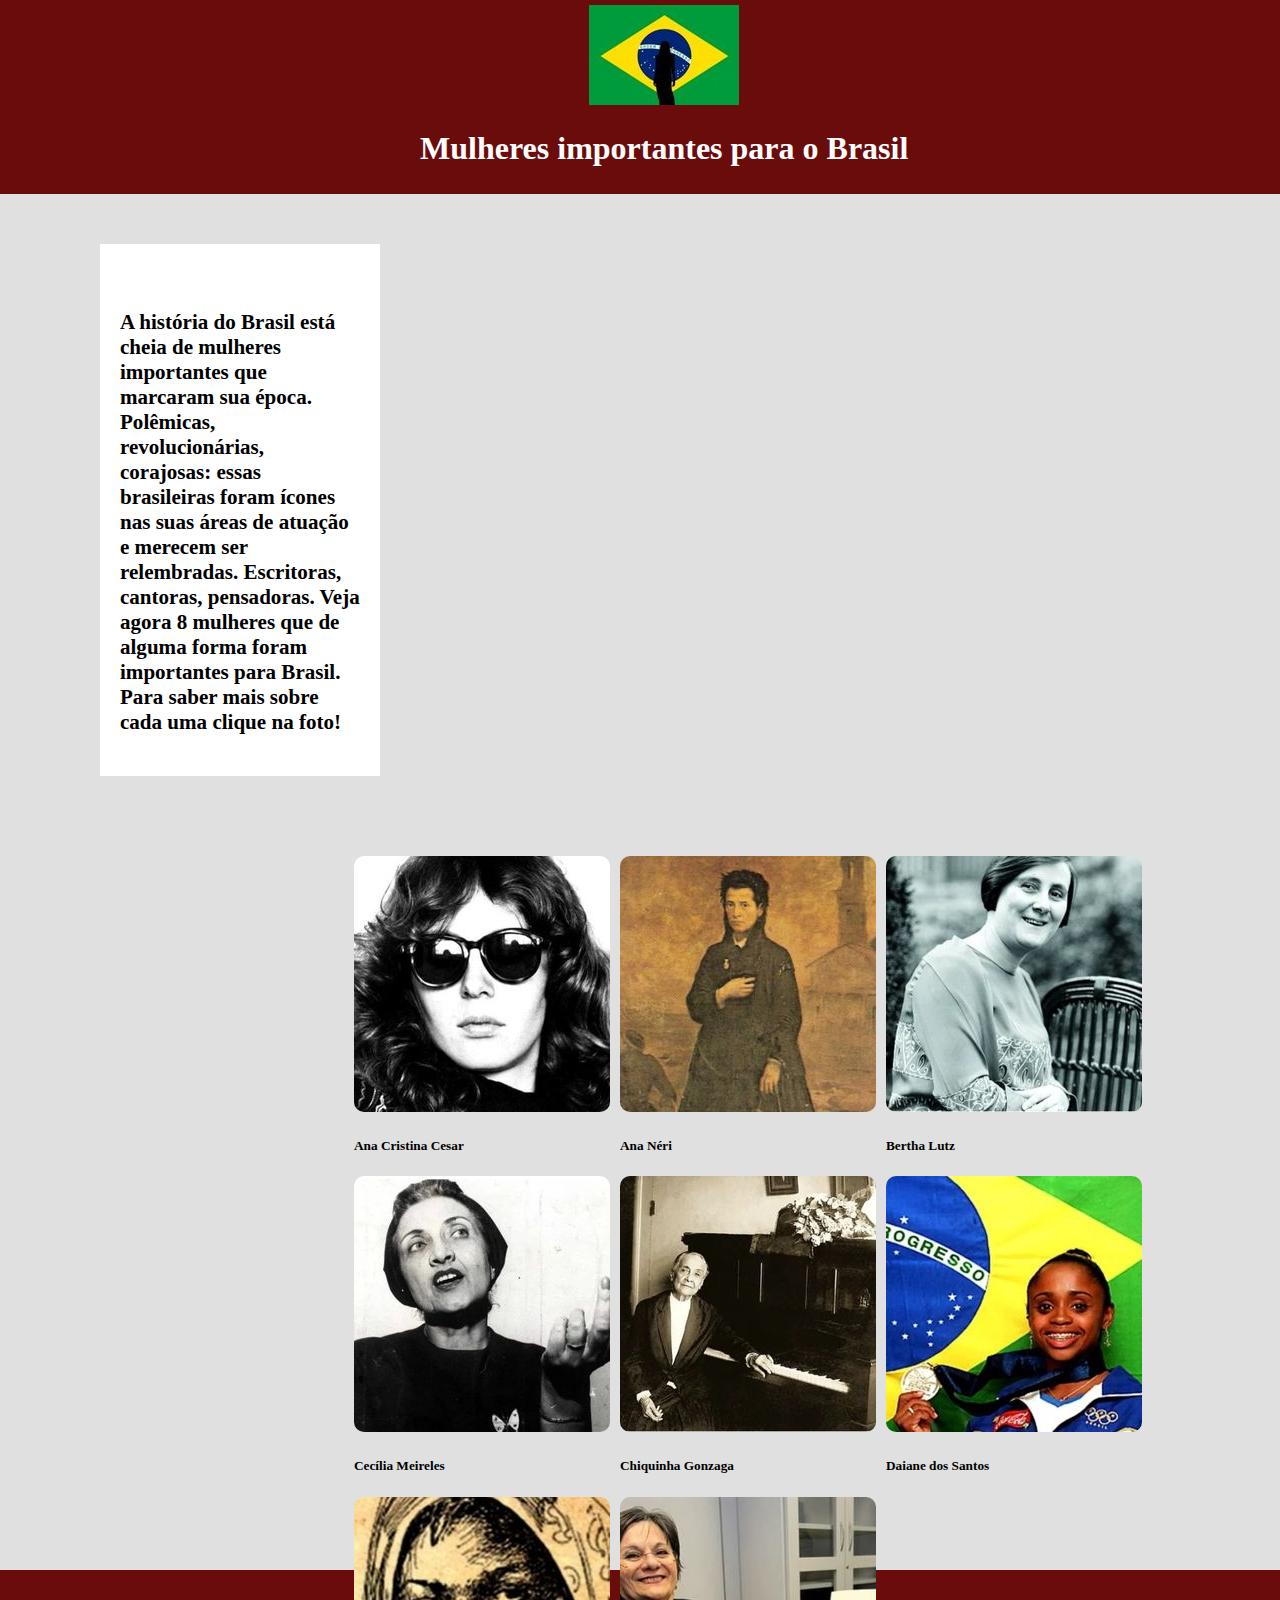
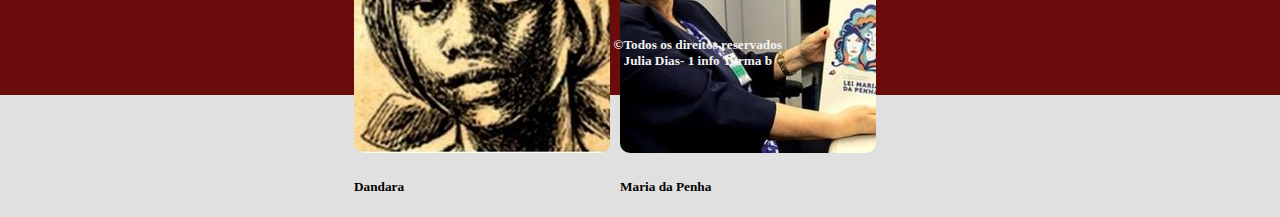
<file: index.html>
<!DOCTYPE html>
<html lang="pt-br">
<head>
    <meta charset="UTF-8">
    <meta http-equiv="X-UA-Compatible" content="IE=edge">
    <meta name="viewport" content="width=device-width, initial-scale=1.0">
    <link rel="stylesheet" href="CSS/estilo.css">
    <link rel="icon" href="Imagens/Design sem nome.jpg">
    <title>Que país é esse?</title>
   
</head>

<body>
   <div> 
    <header>
        <div> <img src="Imagens/Design sem nome.jpg" alt=""></div>
        <h1>Mulheres importantes para o Brasil</h1>
       
    </header>
   <div>
    <div id="texto"><h3><br> A história do Brasil está cheia de mulheres importantes que marcaram sua época. Polêmicas, revolucionárias, corajosas: essas brasileiras foram ícones nas suas áreas de atuação e merecem ser relembradas.

         Escritoras, cantoras, pensadoras. Veja agora 8 mulheres que de alguma forma foram importantes para Brasil. Para saber mais sobre cada uma clique na foto!</h3></div>
   <main class="conteiner">
     
        <div>
            <a href="ana.html"><img src="Imagens/mulher.jpg" alt="Mulher de óculos"></a>
             <h5> Ana Cristina Cesar</h5>
        </div>
        
        <div>
            <a href="ananeri.html"><img src="Imagens/mulher11.jpg" alt="mulher em pé"></a>  
              <h5> Ana Néri </h5>
          </div>
        
        
        <div>
            <a href="BerthaLutz.html"><img src="Imagens/mulher1.jpg" alt="mulher  sorrindo"></a>
        <h5>Bertha Lutz</h5>
        </div>
        
        <div>
           <a href="CeciliaMeireles.html"><img src="Imagens/mulher9.jpg" alt=" mulher pensativa"></a> 
            <h5> Cecília Meireles</h5>
        </div>
        
        <div>
            <a href="ChiquinhaGonzaga.html"><img src="Imagens/mulher3.jpg" alt="mulher sentada ao lado de um piano, instrumento musical de teclas">
            </a>
            <h5>Chiquinha Gonzaga</h5>
        </div>
        
        <div>
          <a href="DaianedosSantos.html"><img src="Imagens/mulher2.jpg" alt="mulher com uma medalha de ouro"></a>  
            <h5>Daiane dos Santos</h5>
        </div>
        
        <div>
          <a href="Dandara.html"><img src="Imagens/mulher4.jpg" alt="desenho de mulher"></a>  
            <h5>Dandara</h5>
        </div>
        
        <div>
            <a href="MariaDaPenha.html"> <img src="Imagens/mulher5.jpg" alt="mulher segurando um livro"></a>
             <h5>Maria da Penha</h5>
         </div>
        
       

          
     
        
   
</main>
   </div>
    

   

<div id="rodape">
    <h5>&copy;Todos os direitos reservados<br>
        Julia Dias- 1 info Turma b<br>
     
    </h5>
</div>


   
</body>
</html>
</body>
</file>
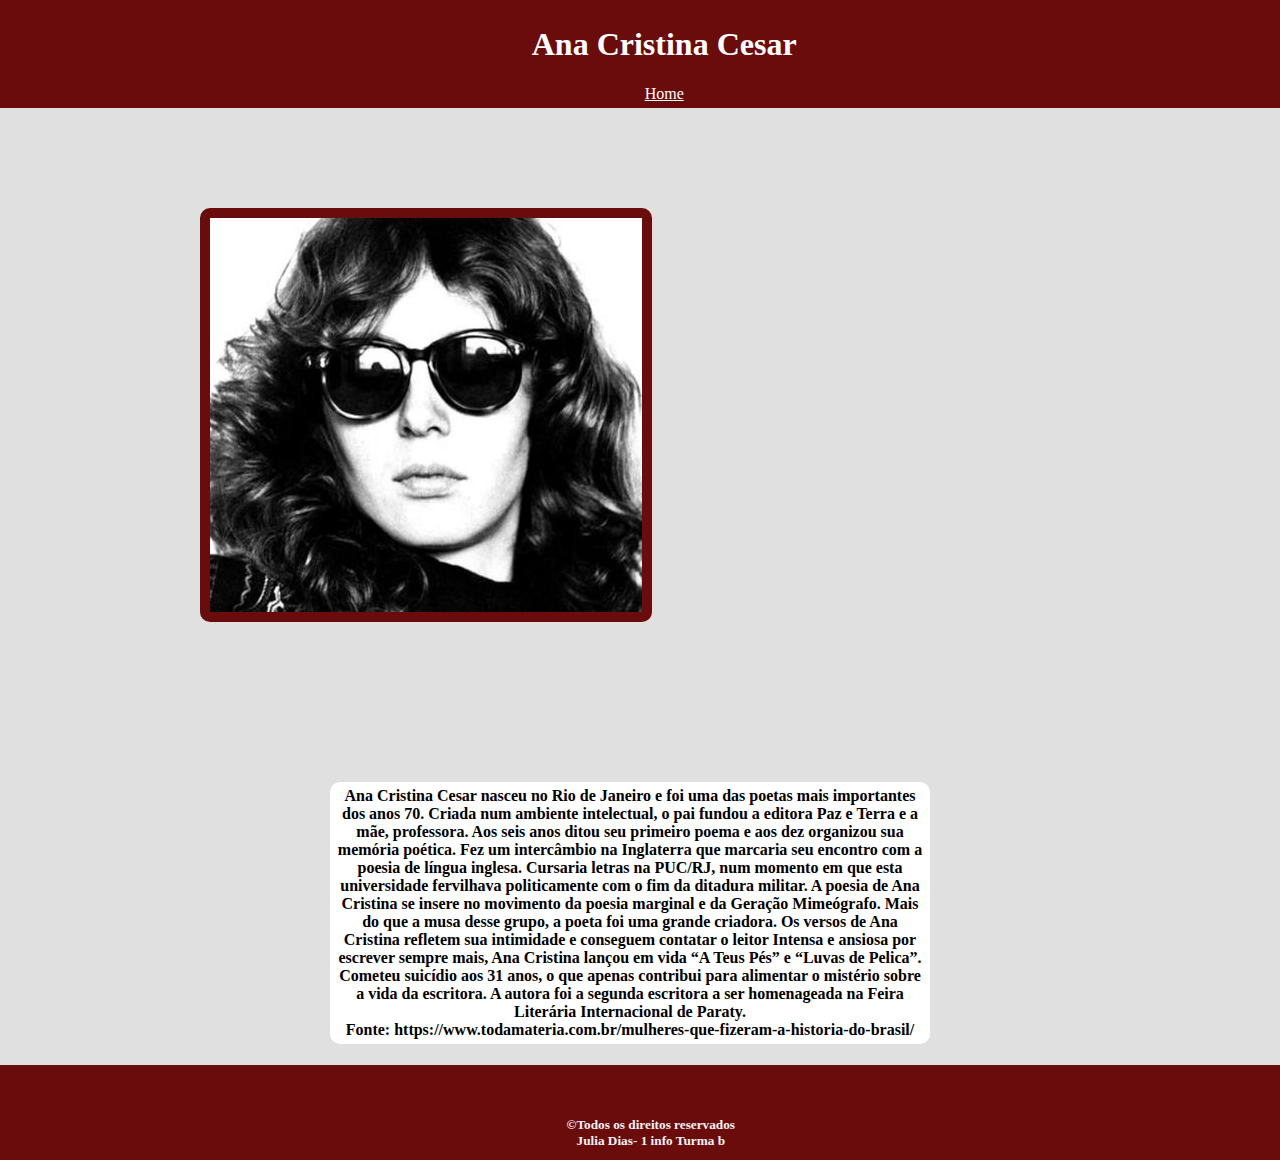
<file: ana.html>
<!DOCTYPE html>
<html lang="pt-br">
<head>
    <meta charset="UTF-8">
    <meta http-equiv="X-UA-Compatible" content="IE=edge">
    <meta name="viewport" content="width=device-width, initial-scale=1.0">
    <link rel="stylesheet" href="CSS/estilo.css">
    <link rel="icon" href="Imagens/Design sem nome.jpg">
    <title>Ana Cristina</title> 
</head>

<body>
    <header><h1>Ana Cristina Cesar</h1>
        <a href="index.html">Home</a>
    </header>
 
   <div id="imagens"> <img src="Imagens/Ana Cristina Cesar.jpg" alt="mulher  sorrindo"></div>
   <main>
    <div id="texto2"> <h4>Ana Cristina Cesar nasceu no Rio de Janeiro e foi uma das poetas mais importantes dos anos 70. Criada num ambiente intelectual, o pai fundou a editora Paz e Terra e a mãe, professora. Aos seis anos ditou seu primeiro poema e aos dez organizou sua memória poética.

        Fez um intercâmbio na Inglaterra que marcaria seu encontro com a poesia de língua inglesa. Cursaria letras na PUC/RJ, num momento em que esta universidade fervilhava politicamente com o fim da ditadura militar.
        
        A poesia de Ana Cristina se insere no movimento da poesia marginal e da Geração Mimeógrafo. Mais do que a musa desse grupo, a poeta foi uma grande criadora. Os versos de Ana Cristina refletem sua intimidade e conseguem contatar o leitor
        
        Intensa e ansiosa por escrever sempre mais, Ana Cristina lançou em vida “A Teus Pés” e “Luvas de Pelica”. Cometeu suicídio aos 31 anos, o que apenas contribui para alimentar o mistério sobre a vida da escritora.
        
        A autora foi a segunda escritora a ser homenageada na Feira Literária Internacional de Paraty.
       <br> Fonte: https://www.todamateria.com.br/mulheres-que-fizeram-a-historia-do-brasil/</h4></div>

</main>

<div id="rodape-secundário">

    <h5>&copy;Todos os direitos reservados<br>
        Julia Dias- 1 info Turma b<br> </h5> </di>
        
</body>
</html>
</file>
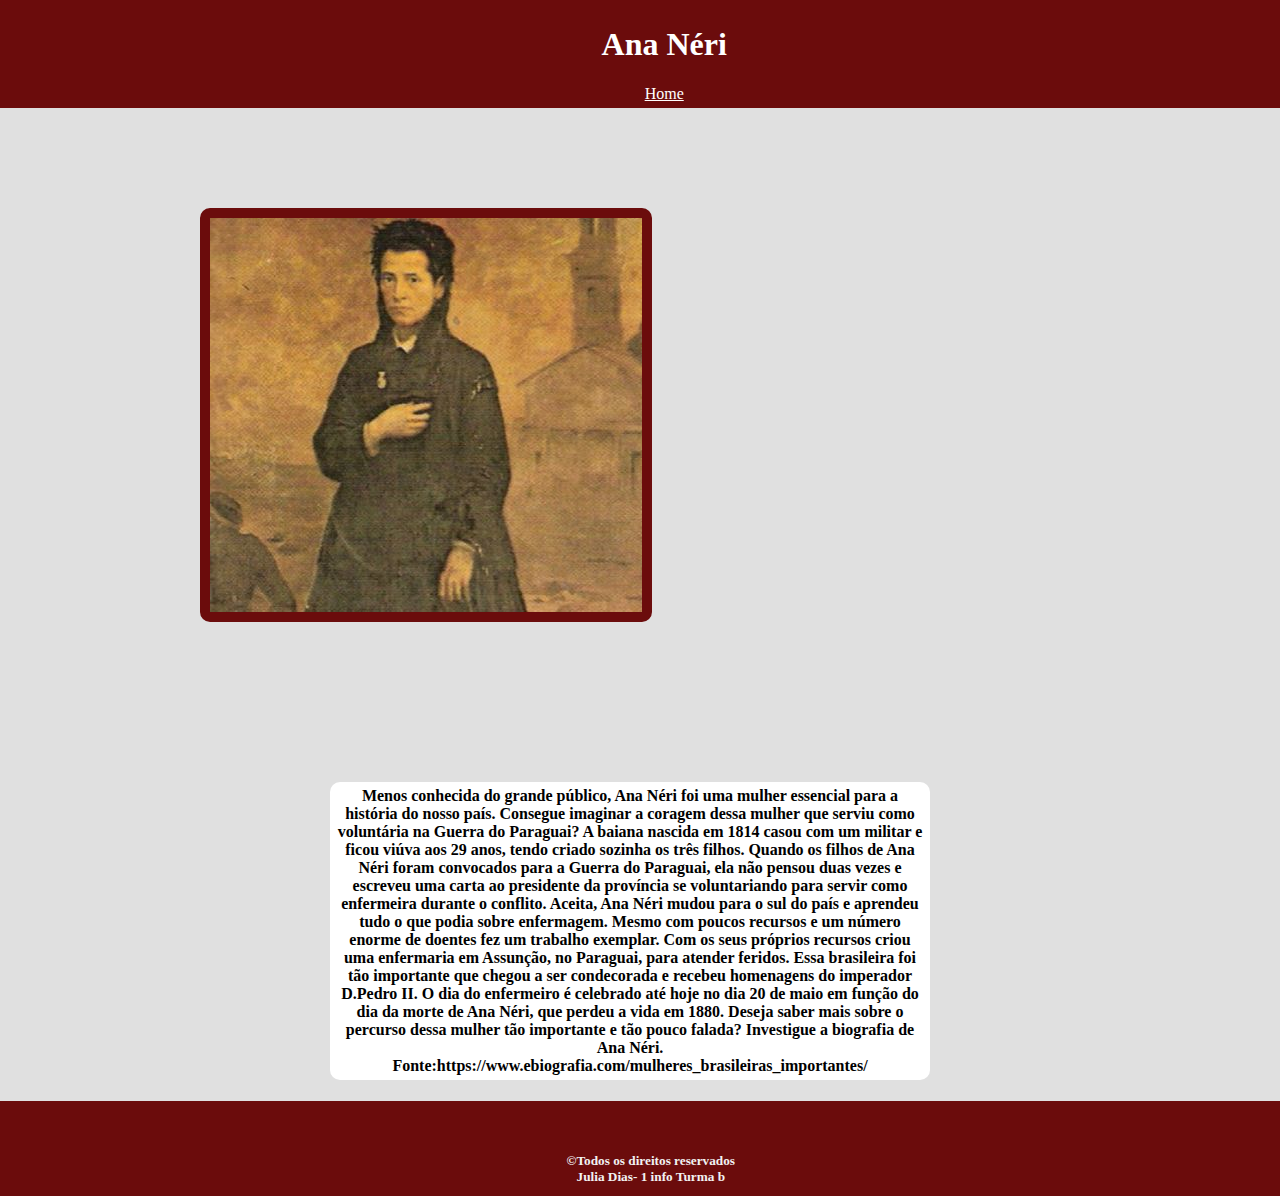
<file: ananeri.html>
<!DOCTYPE html>
<html lang="pt-br">
<head>
    <meta charset="UTF-8">
    <meta http-equiv="X-UA-Compatible" content="IE=edge">
    <meta name="viewport" content="width=device-width, initial-scale=1.0">
    <link rel="stylesheet" href="CSS/estilo.css">
<link rel="icon" href="Imagens/Design sem nome.jpg">
    <title> Ana Néri</title>
</head>
<body>
    <header><h1>Ana Néri </h1>
        <a href="index.html">Home</a>
    </header>
    
   <div id="imagens"> <img src="Imagens/ana neri.jpg" alt="mulher em pé"></div>
   <main>
    <div id="texto2"> <h4>Menos conhecida do grande público, Ana Néri foi uma mulher essencial para a história do nosso país. Consegue imaginar a coragem dessa mulher que serviu como voluntária na Guerra do Paraguai?

        A baiana nascida em 1814 casou com um militar e ficou viúva aos 29 anos, tendo criado sozinha os três filhos. Quando os filhos de Ana Néri foram convocados para a Guerra do Paraguai, ela não pensou duas vezes e escreveu uma carta ao presidente da província se voluntariando para servir como enfermeira durante o conflito. 
        
        Aceita, Ana Néri mudou para o sul do país e aprendeu tudo o que podia sobre enfermagem. Mesmo com poucos recursos e um número enorme de doentes fez um trabalho exemplar. Com os seus próprios recursos criou uma enfermaria em Assunção, no Paraguai, para atender feridos. 
        
        Essa brasileira foi tão importante que chegou a ser condecorada e recebeu homenagens do imperador D.Pedro II. O dia do enfermeiro é celebrado até hoje no dia 20 de maio em função do dia da morte de Ana Néri, que perdeu a vida em 1880. 
        
        Deseja saber mais sobre o percurso dessa mulher tão importante e tão pouco falada? Investigue a biografia de Ana Néri. <br> Fonte:https://www.ebiografia.com/mulheres_brasileiras_importantes/</h4></div>
   
</main>

<div id="rodape-secundário">

    <h5>&copy;Todos os direitos reservados<br>
        Julia Dias- 1 info Turma b<br> </h5> </di>

</html>
</file>
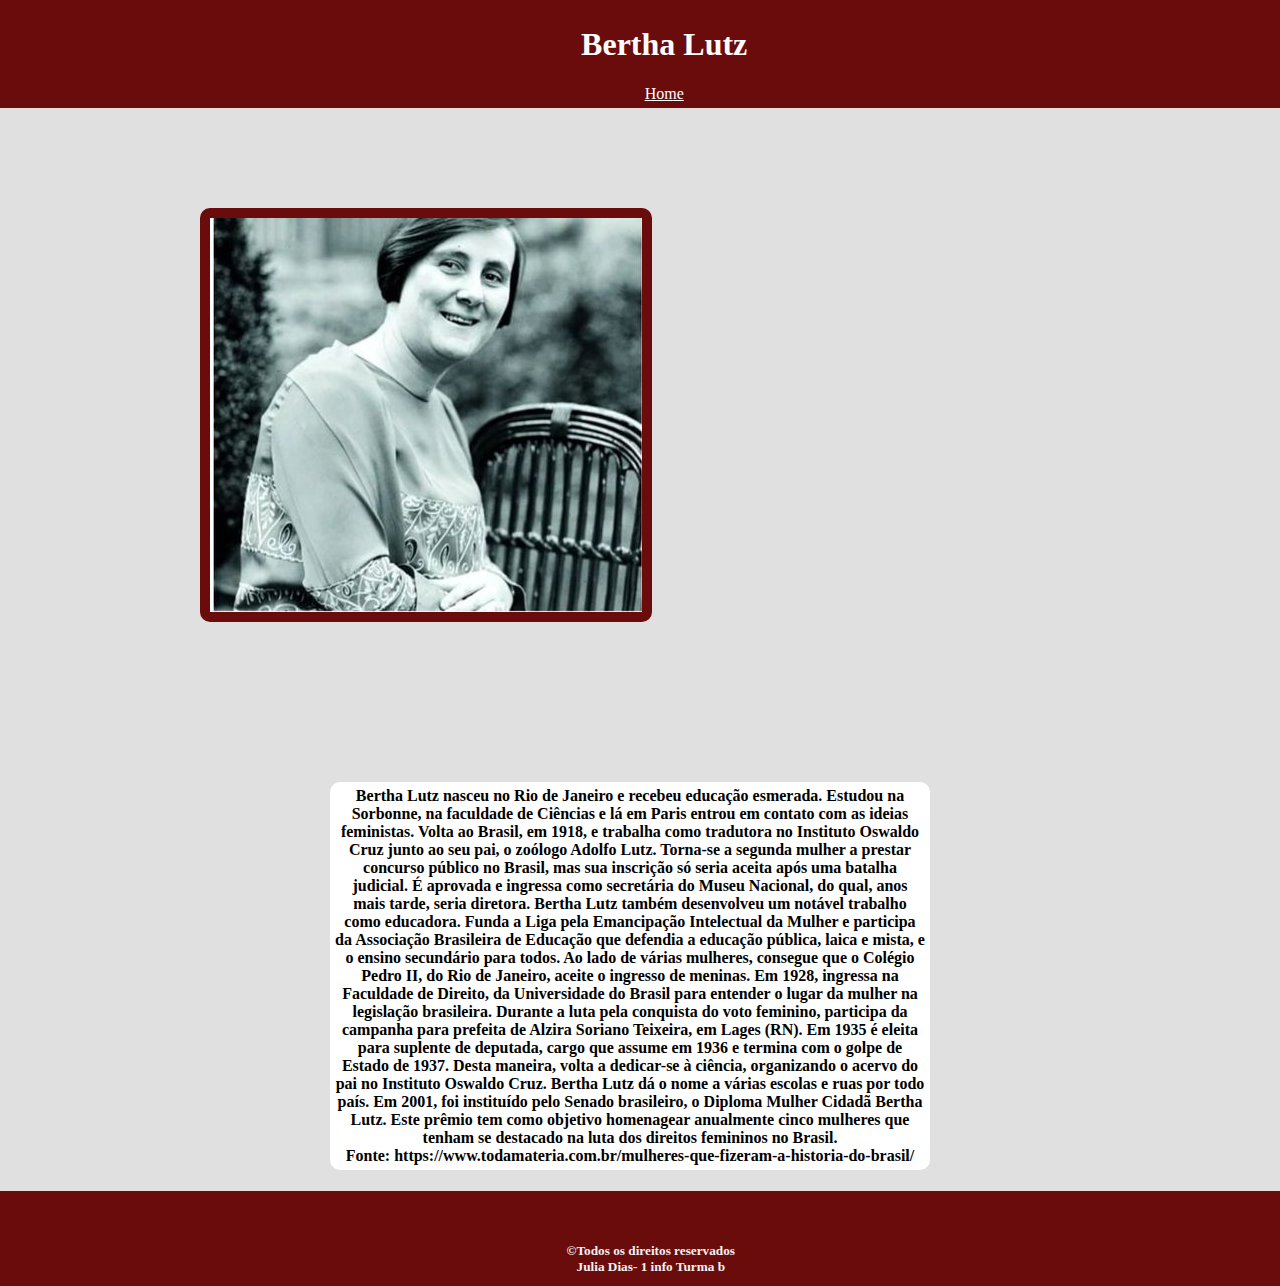
<file: BerthaLutz.html>
<!DOCTYPE html>
<html lang="pt-br">
<head>
    <meta charset="UTF-8">
    <meta http-equiv="X-UA-Compatible" content="IE=edge">
    <meta name="viewport" content="width=device-width, initial-scale=1.0">
    <link rel="stylesheet" href="CSS/estilo.css">
    <link rel="icon" href="Imagens/Design sem nome.jpg">
    <title>Bertha Lutz</title>

</head>

<body>
    <header><h1>Bertha Lutz</h1>
        <a href="index.html">Home</a>
    </header>
    
   <div id="imagens"> <img src="Imagens/BERTHA.jpg" alt="mulher  sorrindo"></div>
   <main>
    <div id="texto2"> <h4>Bertha Lutz nasceu no Rio de Janeiro e recebeu educação esmerada. Estudou na Sorbonne, na faculdade de Ciências e lá em Paris entrou em contato com as ideias feministas.

        Volta ao Brasil, em 1918, e trabalha como tradutora no Instituto Oswaldo Cruz junto ao seu pai, o zoólogo Adolfo Lutz.
        
        Torna-se a segunda mulher a prestar concurso público no Brasil, mas sua inscrição só seria aceita após uma batalha judicial. É aprovada e ingressa como secretária do Museu Nacional, do qual, anos mais tarde, seria diretora.
        
        Bertha Lutz também desenvolveu um notável trabalho como educadora. Funda a Liga pela Emancipação Intelectual da Mulher e participa da Associação Brasileira de Educação que defendia a educação pública, laica e mista, e o ensino secundário para todos.
        
        Ao lado de várias mulheres, consegue que o Colégio Pedro II, do Rio de Janeiro, aceite o ingresso de meninas.
        
        Em 1928, ingressa na Faculdade de Direito, da Universidade do Brasil para entender o lugar da mulher na legislação brasileira.
        
        Durante a luta pela conquista do voto feminino, participa da campanha para prefeita de Alzira Soriano Teixeira, em Lages (RN).
        
        Em 1935 é eleita para suplente de deputada, cargo que assume em 1936 e termina com o golpe de Estado de 1937. Desta maneira, volta a dedicar-se à ciência, organizando o acervo do pai no Instituto Oswaldo Cruz.
        
        Bertha Lutz dá o nome a várias escolas e ruas por todo país. Em 2001, foi instituído pelo Senado brasileiro, o Diploma Mulher Cidadã Bertha Lutz. Este prêmio tem como objetivo homenagear anualmente cinco mulheres que tenham se destacado na luta dos direitos femininos no Brasil. <br>
        Fonte: https://www.todamateria.com.br/mulheres-que-fizeram-a-historia-do-brasil/</h4></div>
        
</main>

<div id="rodape-secundário">
    <h5>&copy;Todos os direitos reservados<br>
        Julia Dias- 1 info Turma b<br>
        
</body>
</html>
</file>
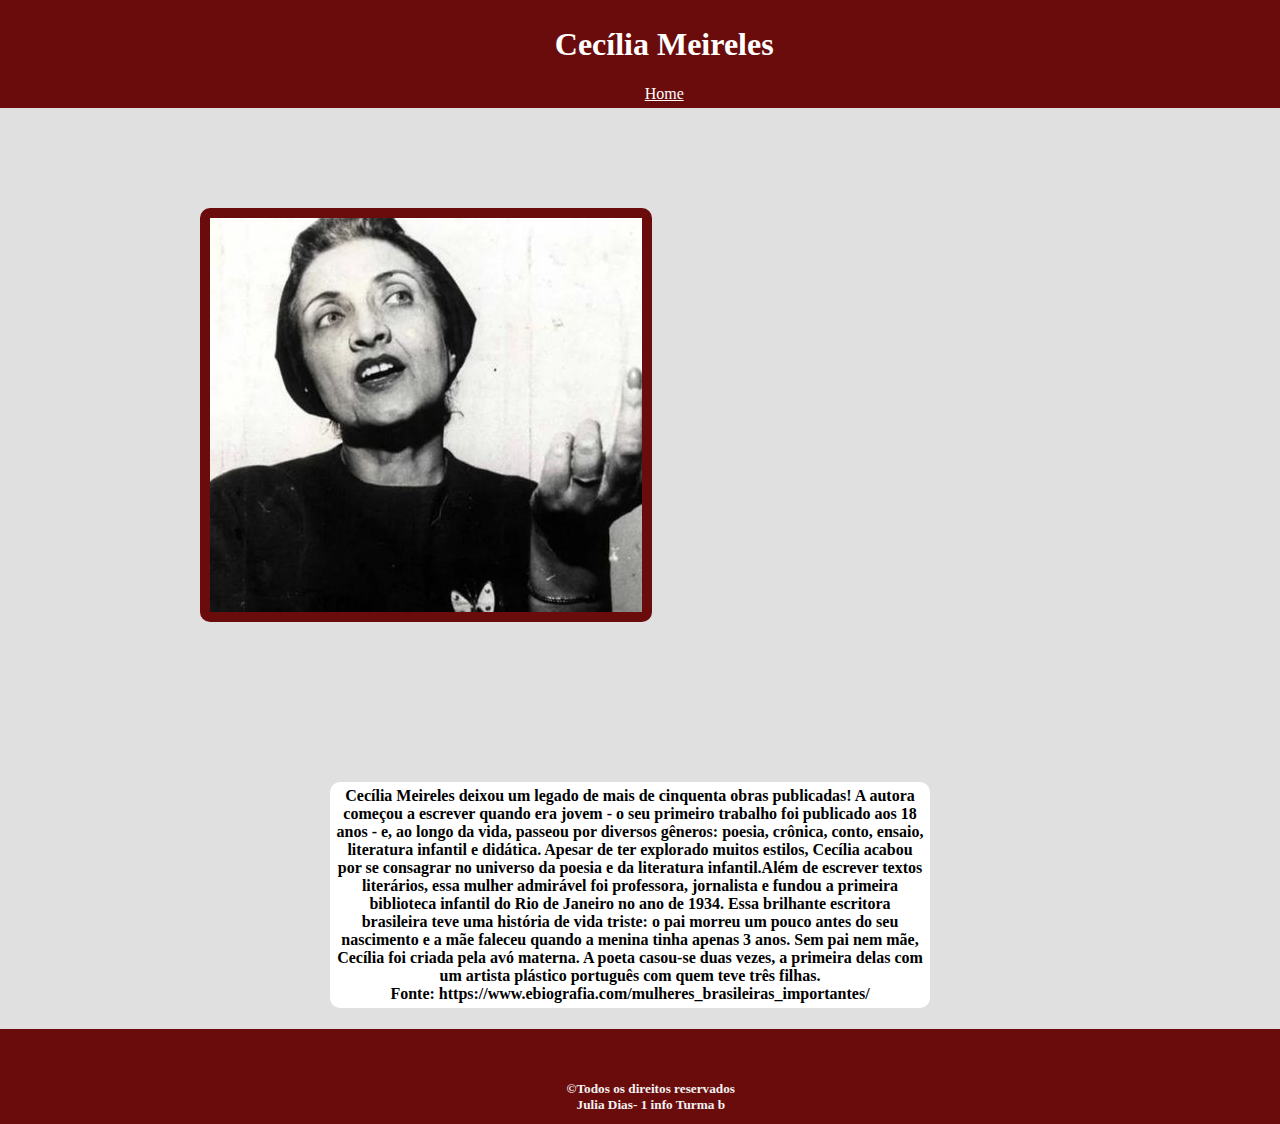
<file: CeciliaMeireles.html>
<!DOCTYPE html>
<html lang="pt-br">
<head>
    <meta charset="UTF-8">
    <meta http-equiv="X-UA-Compatible" content="IE=edge">
    <meta name="viewport" content="width=device-width, initial-scale=1.0">
    <link rel="stylesheet" href="CSS/estilo.css">
     <link rel="icon" href="Imagens/Design sem nome.jpg">
    <title> Cecília Meireles</title>
  
</head>

<body>
    <header><h1>Cecília Meireles</h1>
        <a href="index.html">Home</a>
    </header>
    
   <div  id="imagens"> <img src="Imagens/cecilia.jpg" alt="mulher pensativa"></div>
   <main>
    <div id="texto2"> <h4>Cecília Meireles deixou um legado de mais de cinquenta obras publicadas! A autora começou a escrever quando era jovem - o seu primeiro trabalho foi publicado aos 18 anos - e, ao longo da vida, passeou por diversos gêneros: poesia, crônica, conto, ensaio, literatura infantil e didática. Apesar de ter explorado muitos estilos, Cecília acabou por se consagrar no universo da poesia e da literatura infantil.Além de escrever textos literários, essa mulher admirável foi professora, jornalista e fundou a primeira biblioteca infantil do Rio de Janeiro no ano de 1934.

        Essa brilhante escritora brasileira teve uma história de vida triste: o pai morreu um pouco antes do seu nascimento e a mãe faleceu quando a menina tinha apenas 3 anos. Sem pai nem mãe, Cecília foi criada pela avó materna. 
        
        A poeta casou-se duas vezes, a primeira delas com um artista plástico português com quem teve três filhas. <br> Fonte: https://www.ebiografia.com/mulheres_brasileiras_importantes/</h4></div>

</main>
<div id="rodape-secundário">

    <h5>&copy;Todos os direitos reservados<br>
        Julia Dias- 1 info Turma b<br> </h5> </di>

</body>
</html>
</file>
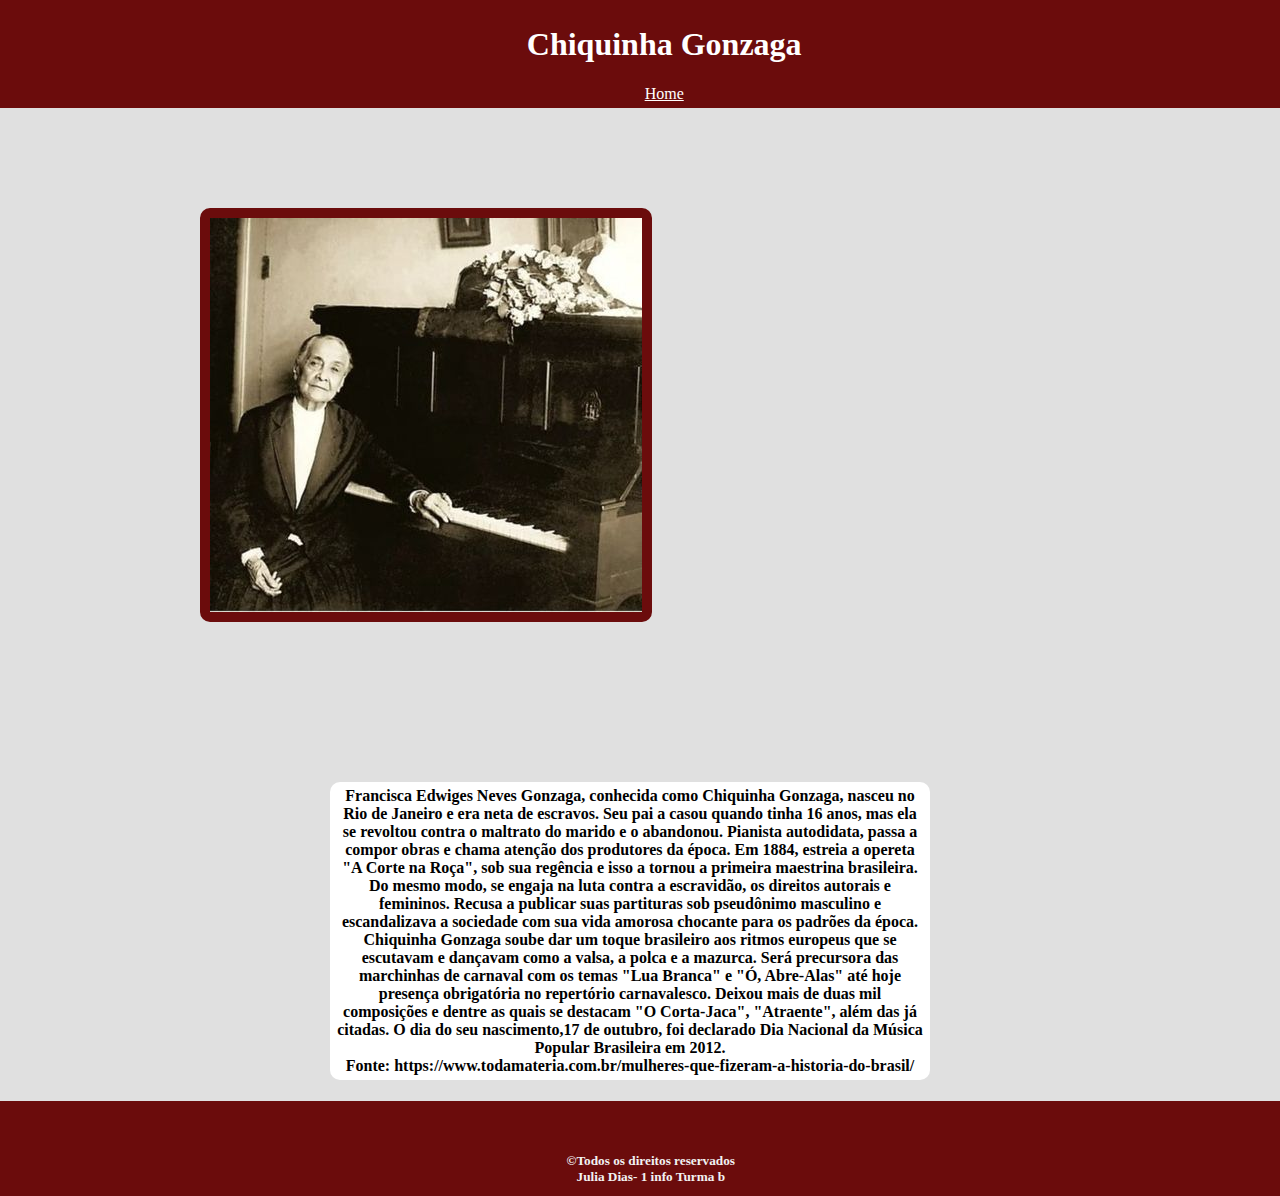
<file: ChiquinhaGonzaga.html>
<!DOCTYPE html>
<html lang="pt-br">
<head>
    <meta charset="UTF-8">
    <meta http-equiv="X-UA-Compatible" content="IE=edge">
    <meta name="viewport" content="width=device-width, initial-scale=1.0">
    <link rel="stylesheet" href="CSS/estilo.css">
    <link rel="icon" href="Imagens/Design sem nome.jpg">
    <title>Chiquinha Gonzaga</title>
   
</head>

<body>
    <header><h1> Chiquinha Gonzaga</h1>
        <a href="index.html">Home</a></header>
    
   <div  id="imagens"> <img src="Imagens/CHIQUINHA.jpg" alt="mulher sentada ao lado de um piano, instrumento musical de teclas"></div>
   <main>
    <div id="texto2"> <h4>Francisca Edwiges Neves Gonzaga, conhecida como Chiquinha Gonzaga, nasceu no Rio de Janeiro e era neta de escravos. Seu pai a casou quando tinha 16 anos, mas ela se revoltou contra o maltrato do marido e o abandonou.

        Pianista autodidata, passa a compor obras e chama atenção dos produtores da época. Em 1884, estreia a opereta "A Corte na Roça", sob sua regência e isso a tornou a primeira maestrina brasileira.
        
        Do mesmo modo, se engaja na luta contra a escravidão, os direitos autorais e femininos. Recusa a publicar suas partituras sob pseudônimo masculino e escandalizava a sociedade com sua vida amorosa chocante para os padrões da época.
        
        Chiquinha Gonzaga soube dar um toque brasileiro aos ritmos europeus que se escutavam e dançavam como a valsa, a polca e a mazurca.
        
        Será precursora das marchinhas de carnaval com os temas "Lua Branca" e "Ó, Abre-Alas" até hoje presença obrigatória no repertório carnavalesco.
        
        Deixou mais de duas mil composições e dentre as quais se destacam "O Corta-Jaca", "Atraente", além das já citadas.
        
        O dia do seu nascimento,17 de outubro, foi declarado Dia Nacional da Música Popular Brasileira em 2012. <br> Fonte: https://www.todamateria.com.br/mulheres-que-fizeram-a-historia-do-brasil/</h4></div>
        
</main>
<div id="rodape-secundário">

    <h5>&copy;Todos os direitos reservados<br>
        Julia Dias- 1 info Turma b<br> </h5> </di>
</body>
</html>
</file>
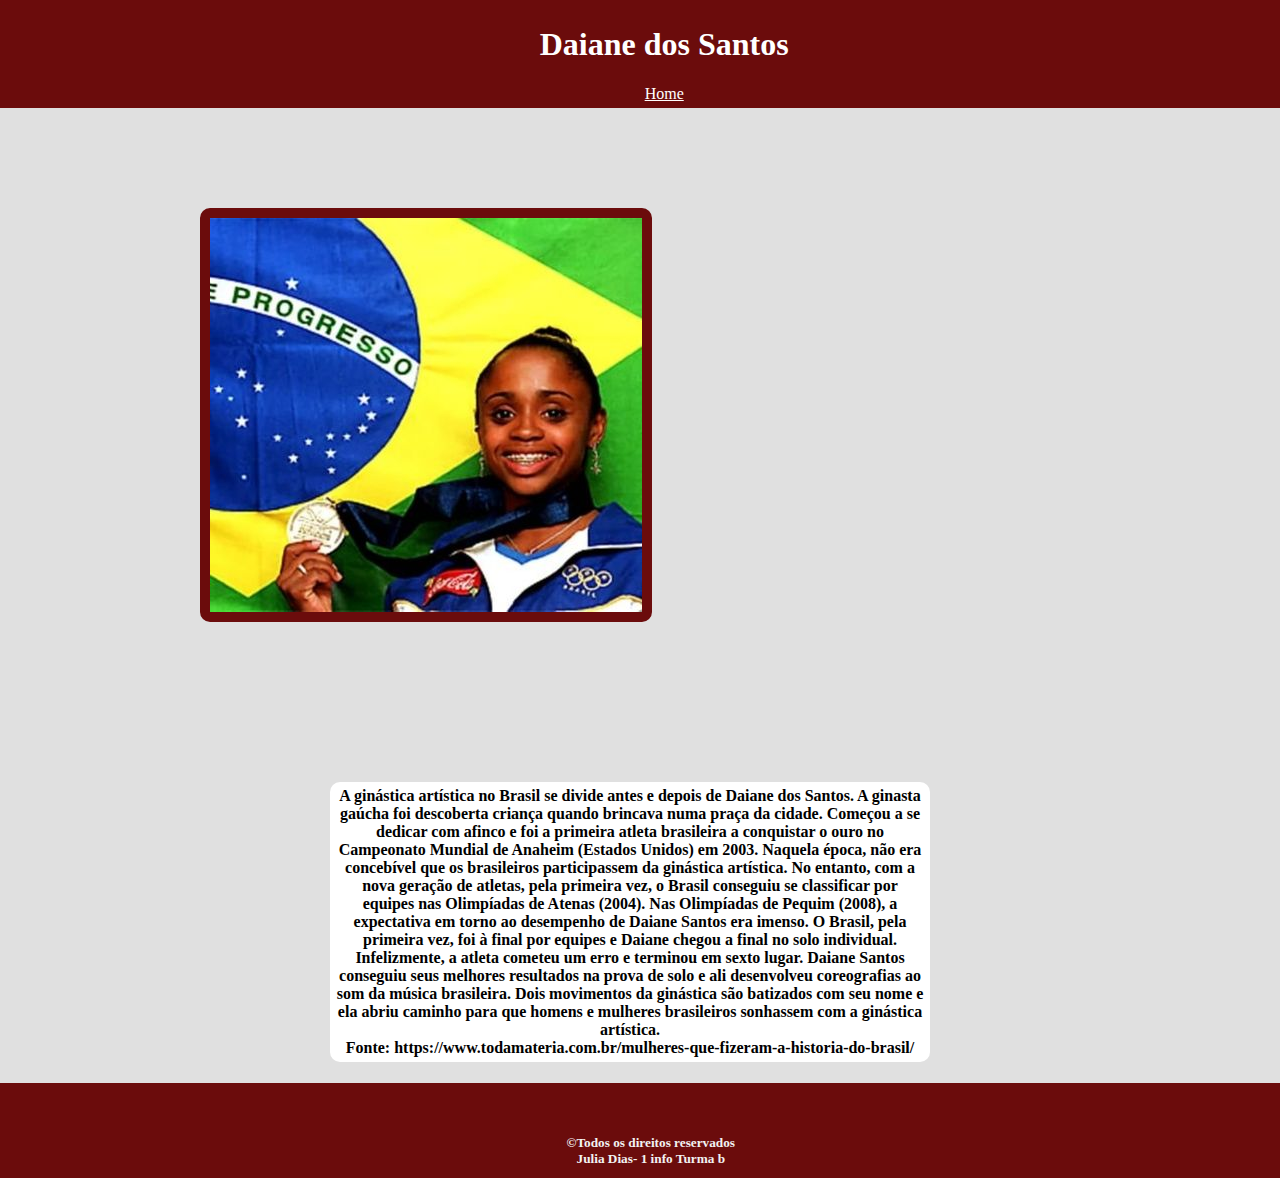
<file: DaianedosSantos.html>
<!DOCTYPE html>
<html lang="pt-br">
<head>
    <meta charset="UTF-8">
    <meta http-equiv="X-UA-Compatible" content="IE=edge">
    <meta name="viewport" content="width=device-width, initial-scale=1.0">
    <link rel="stylesheet" href="CSS/estilo.css">
    <link rel="icon" href="Imagens/Design sem nome.jpg">
    <title>Daiane dos Santos</title>
    
</head>

<body>
    <header><h1>Daiane dos Santos</h1>    <a href="index.html">Home</a>
    </header>
    
   <div  id="imagens"> <img src="Imagens/DAIANE.jpg" alt="mulher com uma medalha de ouro"></div>
   <main>
    <div id="texto2"> <h4>A ginástica artística no Brasil se divide antes e depois de Daiane dos Santos. A ginasta gaúcha foi descoberta criança quando brincava numa praça da cidade. Começou a se dedicar com afinco e foi a primeira atleta brasileira a conquistar o ouro no Campeonato Mundial de Anaheim (Estados Unidos) em 2003.

        Naquela época, não era concebível que os brasileiros participassem da ginástica artística. No entanto, com a nova geração de atletas, pela primeira vez, o Brasil conseguiu se classificar por equipes nas Olimpíadas de Atenas (2004).
        
        Nas Olimpíadas de Pequim (2008), a expectativa em torno ao desempenho de Daiane Santos era imenso. O Brasil, pela primeira vez, foi à final por equipes e Daiane chegou a final no solo individual. Infelizmente, a atleta cometeu um erro e terminou em sexto lugar.
        
        Daiane Santos conseguiu seus melhores resultados na prova de solo e ali desenvolveu coreografias ao som da música brasileira.
        
        Dois movimentos da ginástica são batizados com seu nome e ela abriu caminho para que homens e mulheres brasileiros sonhassem com a ginástica artística. <br> Fonte: https://www.todamateria.com.br/mulheres-que-fizeram-a-historia-do-brasil/</h4></div>
       
</main>

<div id="rodape-secundário">

    <h5>&copy;Todos os direitos reservados<br>
        Julia Dias- 1 info Turma b<br> </h5> </di>
</body>
</html>
</file>
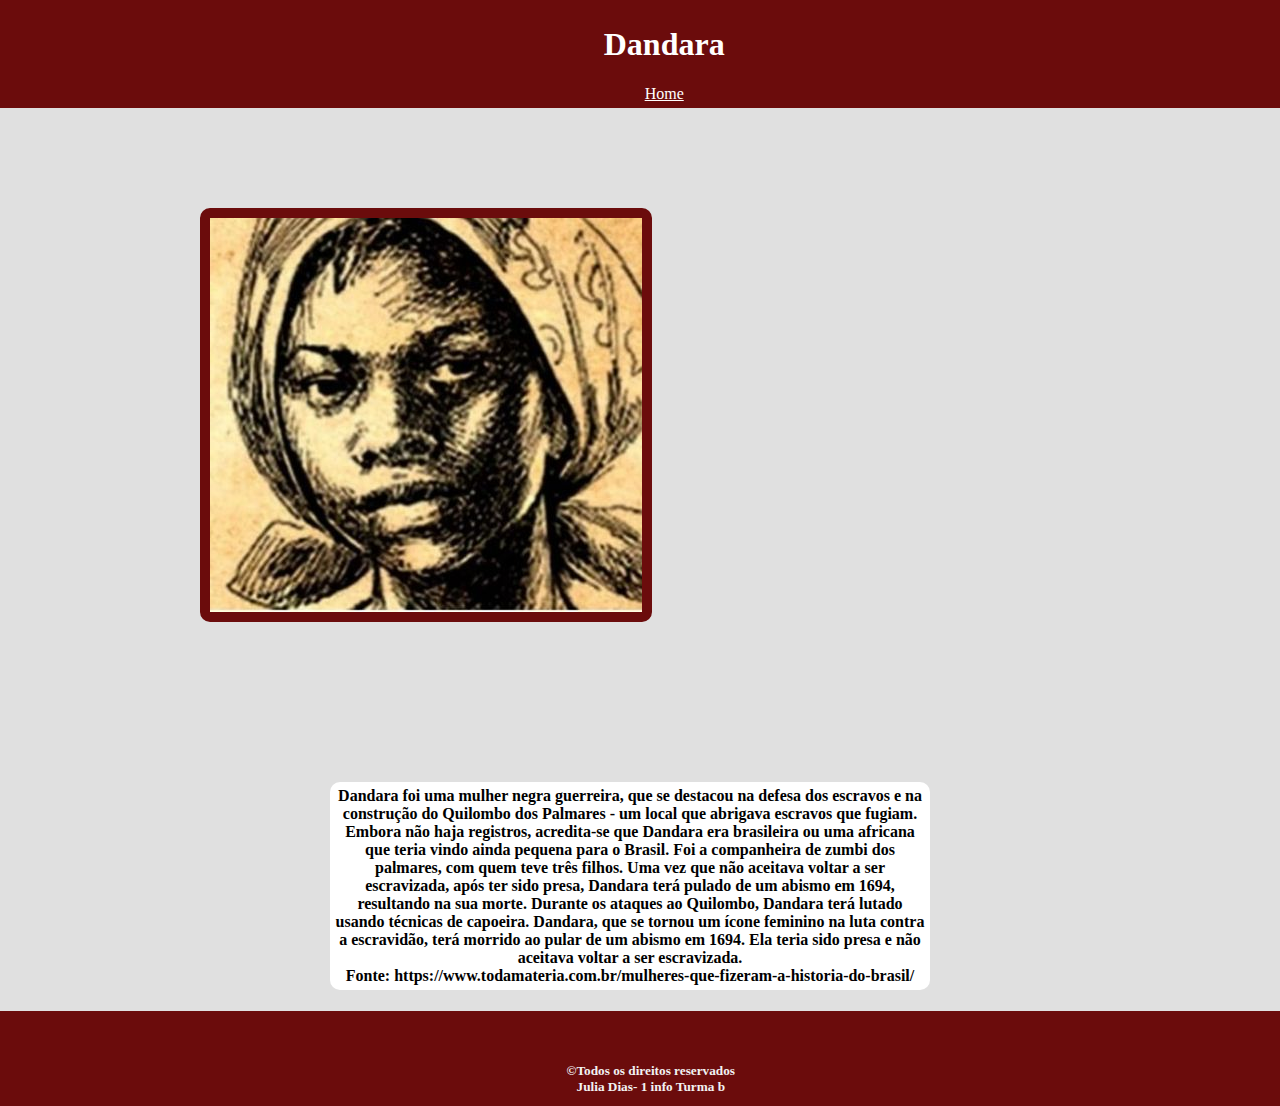
<file: Dandara.html>
<!DOCTYPE html>
<html lang="pt-br">
<head>
    <meta charset="UTF-8">
    <meta http-equiv="X-UA-Compatible" content="IE=edge">
    <meta name="viewport" content="width=device-width, initial-scale=1.0">
    <link rel="stylesheet" href="CSS/estilo.css">
    <link rel="icon" href="Imagens/Design sem nome.jpg">
    <title>Dandara</title>
   
</head>

<body>
    <header><h1>Dandara</h1>    <a href="index.html">Home</a></header>
    
   <div  id="imagens"> <img src="Imagens/Dandara.jpg" alt="desenho de mulher"></div>
   <main>
    <div id="texto2"> <h4>Dandara foi uma mulher negra guerreira, que se destacou na defesa dos escravos e na construção do Quilombo dos Palmares - um local que abrigava escravos que fugiam.

        Embora não haja registros, acredita-se que Dandara era brasileira ou uma africana que teria vindo ainda pequena para o Brasil. Foi a companheira de zumbi dos palmares, com quem teve três filhos.
        
        Uma vez que não aceitava voltar a ser escravizada, após ter sido presa, Dandara terá pulado de um abismo em 1694, resultando na sua morte.
        
        Durante os ataques ao Quilombo, Dandara terá lutado usando técnicas de capoeira.
        
        Dandara, que se tornou um ícone feminino na luta contra a escravidão, terá morrido ao pular de um abismo em 1694. Ela teria sido presa e não aceitava voltar a ser escravizada. <br> Fonte: https://www.todamateria.com.br/mulheres-que-fizeram-a-historia-do-brasil/</h4></div>
        </main>
        
        <div id="rodape-secundário">

            <h5>&copy;Todos os direitos reservados<br>
                Julia Dias- 1 info Turma b<br> </h5> </div>

</body>
</html>
</file>
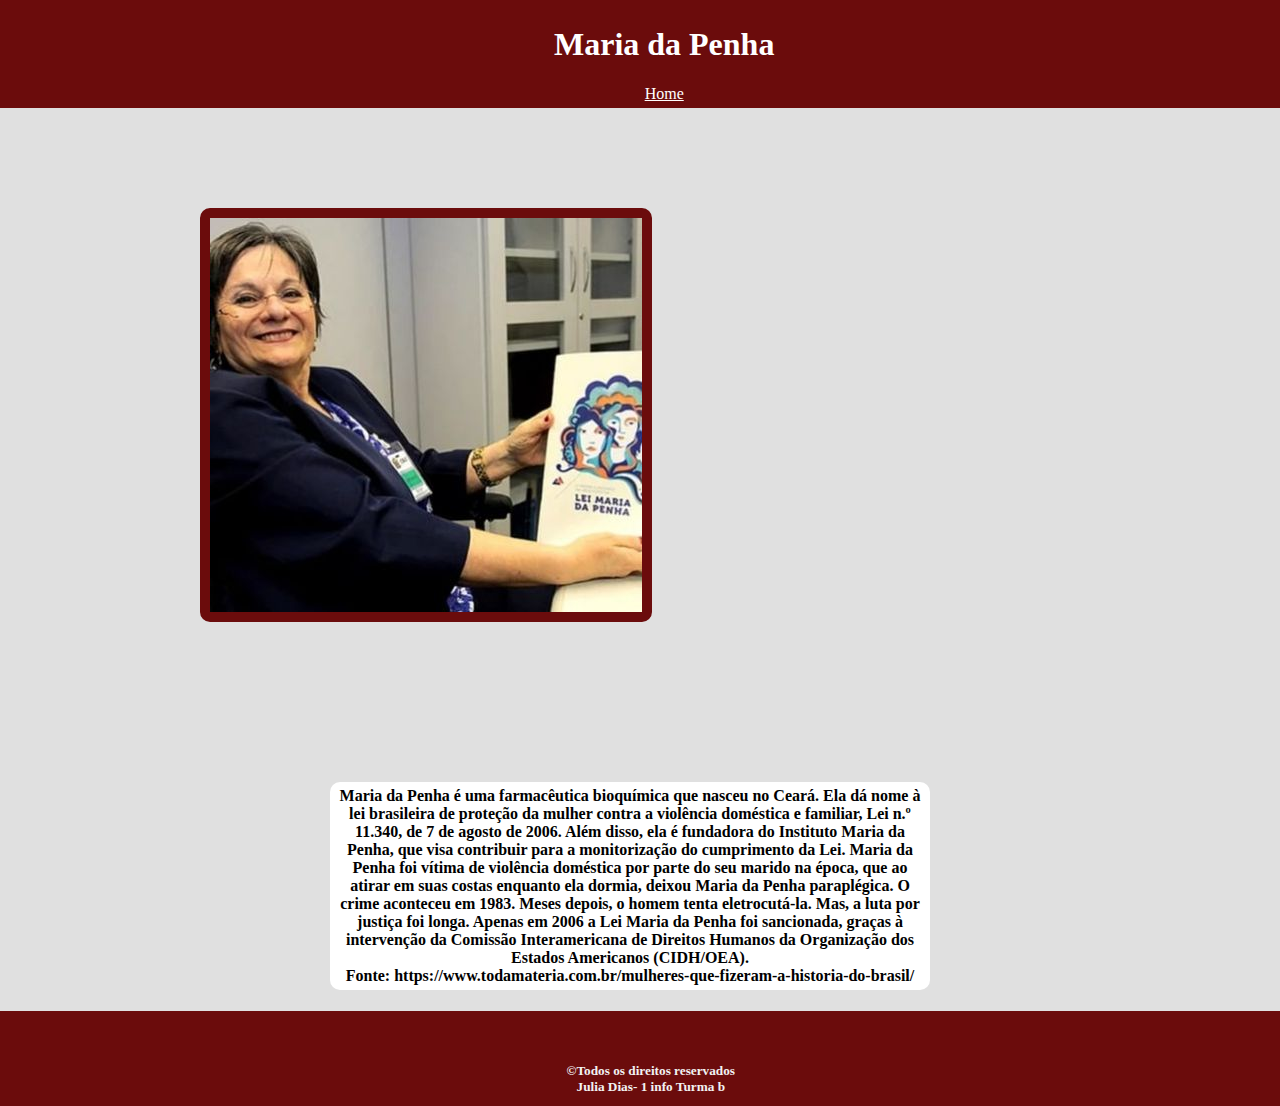
<file: MariaDaPenha.html>
<!DOCTYPE html>
<html lang="pt-br">
<head>
    <meta charset="UTF-8">
    <meta http-equiv="X-UA-Compatible" content="IE=edge">
    <meta name="viewport" content="width=device-width, initial-scale=1.0">
    <link rel="stylesheet" href="CSS/estilo.css">
<link rel="icon" href="Imagens/Design sem nome.jpg">
    <title>Maria da Penha</title>
    
</head>

<body>
    <header><h1> Maria da Penha</h1>
        <a href="index.html">Home</a></header>
    
   <div  id="imagens"> <img src="Imagens/mARIA DA PENHA.jpg" alt="mulher segurando um livro"></div>
   <main>
    <div id="texto2"> <h4>Maria da Penha é uma farmacêutica bioquímica que nasceu no Ceará. Ela dá nome à lei brasileira de proteção da mulher contra a violência doméstica e familiar, Lei n.º 11.340, de 7 de agosto de 2006.

        Além disso, ela é fundadora do Instituto Maria da Penha, que visa contribuir para a monitorização do cumprimento da Lei.
        
        Maria da Penha foi vítima de violência doméstica por parte do seu marido na época, que ao atirar em suas costas enquanto ela dormia, deixou Maria da Penha paraplégica. O crime aconteceu em 1983. Meses depois, o homem tenta eletrocutá-la.
        Mas, a luta por justiça foi longa. Apenas em 2006 a Lei Maria da Penha foi sancionada, graças à intervenção da Comissão Interamericana de Direitos Humanos da Organização dos Estados Americanos (CIDH/OEA). <br> Fonte: https://www.todamateria.com.br/mulheres-que-fizeram-a-historia-do-brasil/</h4></div>
       
</main>

<div id="rodape-secundário">

    <h5>&copy;Todos os direitos reservados<br>
        Julia Dias- 1 info Turma b<br> </h5> </di>
</body>
</html>
</file>
<file: CSS/estilo.css>
body, ul, li, p{
    margin: 0;
    padding: 0;
    list-style: none;
    font-size: 16px;
    font-family: Georgia, 'Times New Roman', Times, serif;
    box-sizing: border-box;
    background-color: rgb(224, 224, 224);
}
header{
    background-color:#6B0C0C ;
    text-align: center;
    padding: 5px; 
    width: 103%;
   
   
    
    

   
}
.conteiner{
    display: flex;    
    flex-wrap: wrap;
    float: right; 
    width: 70%;
    margin: 50px;
    padding: 25px; 
    margin-right: 5px; 
    
              
}

.conteiner img{
    margin-right: 10px;
    border-radius: 10px;
   
}


.conteiner{
    margin: 5px;
    

}
#texto{
    float: left;
    width: 240px;
   font-family: 'Times New Roman', Times, serif;
   margin: 50px;
   font-size: large;
   background-color: white ;
    padding: 20px;
    margin-left: 100px;
}
    
h1{
    color: white;
}
p{
    color:black;
    text-align: center ;
}

#rodape{
      background-color:#6B0C0C ;
    height: 35px;
    width: 102%;
    text-align: center;
    padding: 45px; ; 
    color: #f2f2f2;
    clear:both;
    margin-right: 10px;

}

a{
    color:white;
}

main{
    height: 76vh;
}
h4{
   float: right;
    background-color: #ffffff;
    padding: 5px;
    text-align: center;
   width: 590px;
   margin-top: 160px;
   margin-right: 350px;
  border-radius: 10px;

}
#imagens img{
   
        float: left;
          margin-top: 100px;
          margin-left: 200px;
          border-radius: 10px;
         border: 10px solid #6B0C0C;
         
        
      
         
        
}
#rodape-secundário{
    background-color:#6B0C0C ;
    height: 35px;
    width: 97%;
    text-align: center;
    padding: 30px; ; 
    color: #f2f2f2;
    clear:both;
    margin-right: 0px;
    margin: 190px;;
    margin-left: 0;
    margin-bottom: 0;
}
</file>
